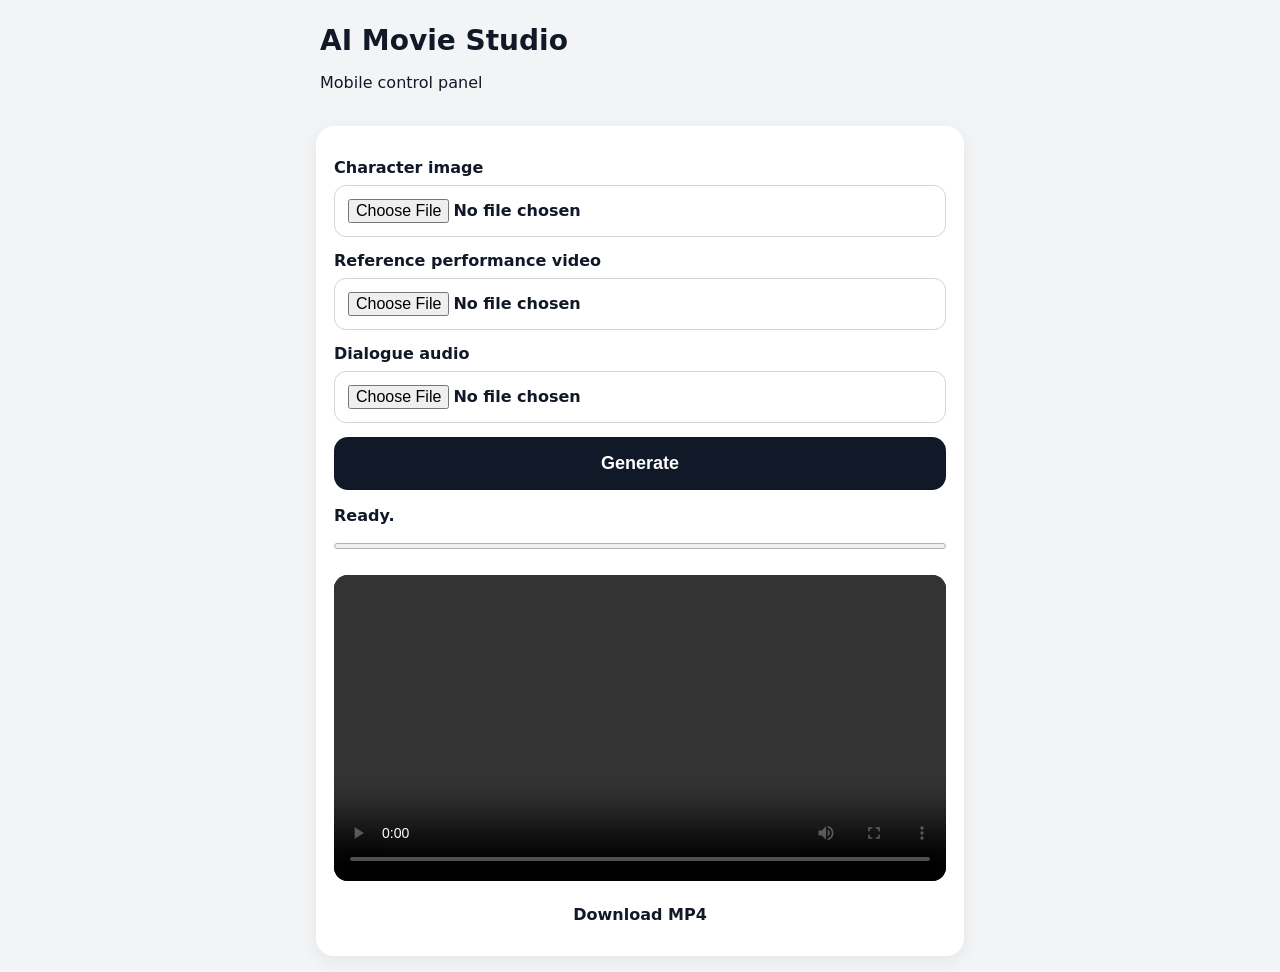
<file: web/index.html>
<!doctype html><html lang="en"><head><meta charset="utf-8"><meta name="viewport" content="width=device-width,initial-scale=1,viewport-fit=cover"><meta name="theme-color" content="#111827"><link rel="manifest" href="/web/manifest.json"><link rel="stylesheet" href="/web/styles.css"><title>AI Movie Studio</title></head><body><main><header><h1>AI Movie Studio</h1><p>Mobile control panel</p></header><section class="card"><label>Character image<input id="image" type="file" accept="image/*"></label><label>Reference performance video<input id="video" type="file" accept="video/*"></label><label>Dialogue audio<input id="audio" type="file" accept="audio/*"></label><button id="generate">Generate</button><div id="status" role="status" aria-live="polite">Ready.</div><progress id="progress" max="100" value="0"></progress><video id="preview" controls playsinline hidden></video><a id="download" hidden>Download MP4</a></section></main><script src="/web/app.js"></script></body></html>
</file>
<file: web/styles.css>
*{box-sizing:border-box}body{margin:0;background:#f3f4f6;color:#111827;font:16px system-ui,sans-serif}main{max-width:680px;margin:auto;padding:16px}header{padding:8px 4px 18px}h1{margin:0 0 4px;font-size:28px}.card{background:#fff;border-radius:18px;padding:18px;box-shadow:0 4px 18px #0001}label{display:block;font-weight:700;margin:14px 0}input{display:block;width:100%;margin-top:8px;padding:13px;border:1px solid #d1d5db;border-radius:12px;font:inherit}button{width:100%;padding:16px;border:0;border-radius:14px;background:#111827;color:#fff;font-size:18px;font-weight:700}button:disabled{opacity:.55}#status{margin-top:16px;font-weight:700;min-height:24px}progress{width:100%;height:12px;margin:10px 0}video{display:block;width:100%;max-height:60vh;object-fit:contain;border-radius:14px;margin-top:12px;background:#000}#download{display:block;text-align:center;padding:14px;margin-top:10px;font-weight:700}
</file>
